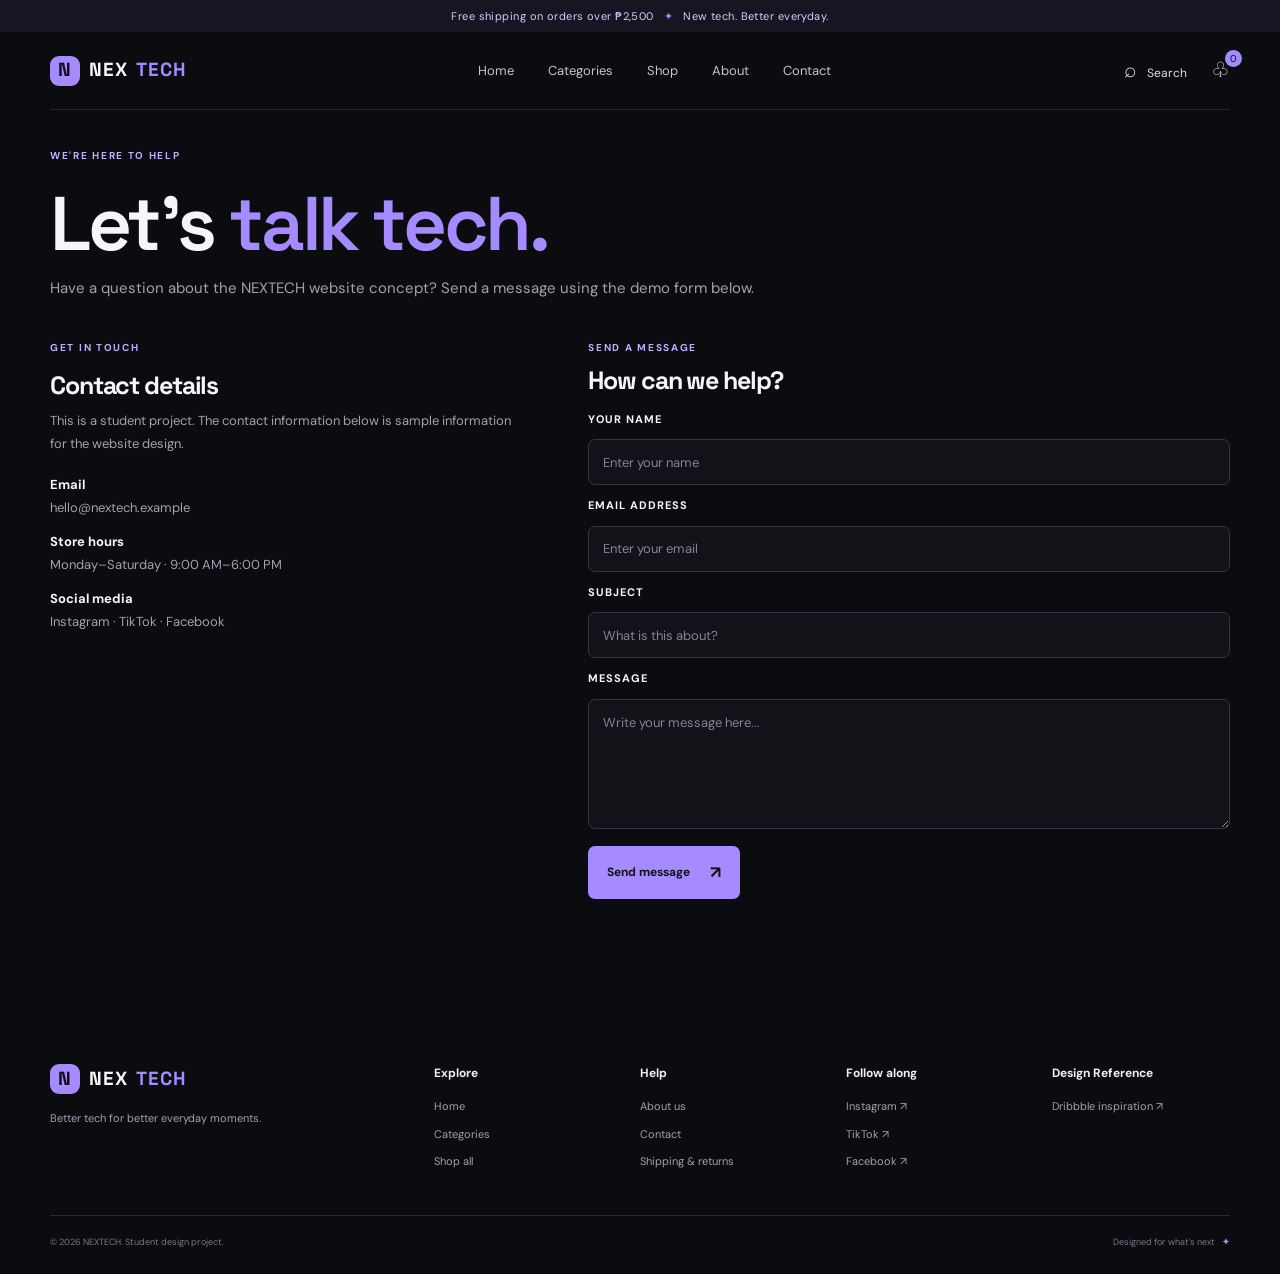
<file: contact.html>
<!DOCTYPE html>
<html lang="en">
<head>
  <meta charset="UTF-8">
  <meta name="viewport" content="width=device-width, initial-scale=1.0">
  <title>Contact | NEXTECH</title>
  <link rel="preconnect" href="https://fonts.googleapis.com">
  <link rel="preconnect" href="https://fonts.gstatic.com" crossorigin>
  <link href="https://fonts.googleapis.com/css2?family=DM+Sans:wght@400;500;600;700&family=Space+Grotesk:wght@400;500;600;700&display=swap" rel="stylesheet">
  <link rel="stylesheet" href="style.css">
</head>
<body>
  <div class="announcement">Free shipping on orders over ₱2,500 <span>✦</span> New tech. Better everyday.</div>
  <header class="site-header">
    <a class="logo" href="index.html"><span class="logo-mark">N</span> NEX<span>TECH</span></a>
    <button class="menu-toggle" aria-label="Open navigation" aria-expanded="false">☰</button>
    <nav class="nav-links" id="navLinks">
      <a href="index.html" >Home</a>
      <a href="categories.html" >Categories</a>
      <a href="shop.html" >Shop</a>
      <a href="about.html" >About</a>
      <a href="contact.html" aria-current='page'>Contact</a>
    </nav>
    <div class="header-actions"><a class="search-link" href="shop.html">⌕ <span>Search</span></a><a class="cart-link" href="shop.html" aria-label="Shopping bag">♧ <span class="cart-count">0</span></a></div>
  </header>
  <main><section class="inner-page-hero">
  <div class="section-wrap">
    <p class="eyebrow">WE'RE HERE TO HELP</p>
    <h1>Let's <span class="accent">talk tech.</span></h1>
    <p>Have a question about the NEXTECH website concept? Send a message using the demo form below.</p>
  </div>
</section>
<section class="section-wrap inner-page-content">
  <div class="contact-layout">
    <div class="contact-details">
      <p class="eyebrow">GET IN TOUCH</p>
      <h2>Contact details</h2>
      <p>This is a student project. The contact information below is sample information for the website design.</p>
      <div class="contact-item"><strong>Email</strong><span>hello@nextech.example</span></div>
      <div class="contact-item"><strong>Store hours</strong><span>Monday–Saturday · 9:00 AM–6:00 PM</span></div>
      <div class="contact-item"><strong>Social media</strong><span>Instagram · TikTok · Facebook</span></div>
    </div>
    <form class="contact-form" id="contactForm">
      <p class="eyebrow">SEND A MESSAGE</p>
      <h2>How can we help?</h2>
      <label for="contactName">Your name</label>
      <input id="contactName" name="name" type="text" placeholder="Enter your name" required>
      <label for="contactEmail">Email address</label>
      <input id="contactEmail" name="email" type="email" placeholder="Enter your email" required>
      <label for="contactSubject">Subject</label>
      <input id="contactSubject" name="subject" type="text" placeholder="What is this about?" required>
      <label for="contactMessage">Message</label>
      <textarea id="contactMessage" name="message" placeholder="Write your message here..." required></textarea>
      <button class="btn btn-primary" type="submit">Send message <span>↗</span></button>
      <p class="form-message" id="contactFormMessage" aria-live="polite"></p>
    </form>
  </div>
</section></main>
  <footer class="footer section-wrap">
      <div class="footer-top">
        <div class="footer-brand"><a class="logo" href="index.html"><span class="logo-mark">N</span> NEX<span>TECH</span></a><p>Better tech for better everyday moments.</p></div>
        <div class="footer-column"><strong>Explore</strong><a href="index.html">Home</a><a href="categories.html">Categories</a><a href="shop.html">Shop all</a></div>
        <div class="footer-column"><strong>Help</strong><a href="about.html">About us</a><a href="contact.html">Contact</a><a href="contact.html">Shipping & returns</a></div>
        <div class="footer-column"><strong>Follow along</strong><a href="contact.html">Instagram ↗</a><a href="contact.html">TikTok ↗</a><a href="contact.html">Facebook ↗</a></div>
        <div class="footer-column"><strong>Design Reference</strong><a href="https://dribbble.com/search/electronics-ecommerce" target="_blank" rel="noopener noreferrer">Dribbble inspiration ↗</a></div>
      </div>
      <div class="footer-bottom"><span>© 2026 NEXTECH. Student design project.</span><span>Designed for what's next <b>✦</b></span></div>
    </footer>
  <script src="script.js"></script>
</body>
</html>
</file>
<file: style.css>
* {
    box-sizing: border-box;
    margin: 0;
    padding: 0;
}

:root {
    --bg: #0b0c10;
    --panel: #111319;
    --panel2: #171922;
    --line: #282a34;
    --text: #f6f6f8;
    --muted: #a0a2ae;
    --purple: #a58bff;
    --purple2: #7657f6;
    --font: 'DM Sans', sans-serif;
    --display: 'Space Grotesk', sans-serif;
}

html {
    scroll-behavior: smooth;
    scroll-padding-top: 90px;
}

body {
    background: var(--bg);
    color: var(--text);
    font-family: var(--font);
    line-height: 1.5;
}

a {
    color: inherit;
    text-decoration: none;
}

button,
input,
textarea {
    font: inherit;
}

button {
    cursor: pointer;
}

img {
    display: block;
    max-width: 100%;
}

.section-wrap {
    width: min(1180px, calc(100% - 64px));
    margin-inline: auto;
}

.announcement {
    height: 32px;
    background: #171522;
    color: #d4ccff;
    text-align: center;
    font-size: 11px;
    letter-spacing: .04em;
    display: flex;
    align-items: center;
    justify-content: center;
    gap: 10px;
}

.announcement span {
    color: var(--purple);
}

.site-header {
    height: 78px;
    width: min(1180px, calc(100% - 64px));
    margin: auto;
    display: flex;
    align-items: center;
    justify-content: space-between;
    border-bottom: 1px solid #24252d;
    position: relative;
    z-index: 5;
}

.logo {
    font-family: var(--display);
    font-weight: 700;
    font-size: 19px;
    letter-spacing: .04em;
    display: flex;
    align-items: center;
    gap: 9px;
}

.logo > span:last-child {
    color: var(--purple);
}

.logo-mark {
    width: 30px;
    height: 30px;
    border-radius: 9px;
    background: var(--purple);
    color: #111018;
    display: inline-grid;
    place-items: center;
    font-size: 19px;
    font-weight: 700;
}

.nav-links {
    display: flex;
    gap: 34px;
    color: #c5c5ce;
    font-size: 13px;
}

.nav-links a:hover,
.footer a:hover {
    color: var(--purple);
}

.header-actions {
    display: flex;
    align-items: center;
    gap: 24px;
    color: #dedee6;
}

.search-link {
    font-size: 21px;
}

.search-link span {
    font-size: 12px;
    margin-left: 4px;
}

.cart-link {
    font-size: 21px;
    position: relative;
}

.cart-count {
    font-size: 10px;
    background: var(--purple);
    color: #12111a;
    border-radius: 50%;
    width: 17px;
    height: 17px;
    display: inline-grid;
    place-items: center;
    position: absolute;
    top: -5px;
    right: -12px;
}

.menu-toggle {
    display: none;
    background: none;
    color: white;
    border: 0;
    font-size: 25px;
}

.hero {
    min-height: 555px;
    display: grid;
    grid-template-columns: 1fr 1fr;
    align-items: center;
    gap: 30px;
    padding-top: 30px;
    padding-bottom: 55px;
}

.eyebrow {
    font-size: 10px;
    letter-spacing: .17em;
    font-weight: 700;
    color: #bcb1ff;
    margin-bottom: 17px;
}

.pulse {
    display: inline-block;
    width: 7px;
    height: 7px;
    border-radius: 50%;
    background: var(--purple);
    box-shadow: 0 0 13px var(--purple);
    margin-right: 8px;
}

h1,
h2,
h3 {
    font-family: var(--display);
    line-height: 1.08;
    letter-spacing: -.045em;
}

h1 {
    font-size: clamp(48px, 6vw, 76px);
    font-weight: 600;
}

.accent {
    color: var(--purple);
}

.hero-description {
    color: var(--muted);
    max-width: 430px;
    font-size: 14px;
    line-height: 1.9;
    margin-top: 22px;
}

.hero-buttons {
    display: flex;
    align-items: center;
    gap: 26px;
    margin-top: 28px;
}

.btn {
    display: inline-flex;
    align-items: center;
    justify-content: center;
    gap: 20px;
    border: 0;
    border-radius: 7px;
    padding: 14px 19px;
    font-weight: 700;
    font-size: 12px;
    transition: transform .2s, background .2s;
}

.btn:hover {
    transform: translateY(-2px);
}

.btn-primary {
    background: var(--purple);
    color: #13111d;
}

.btn-primary:hover {
    background: #b6a4ff;
}

.btn span {
    font-size: 17px;
}

.text-link {
    font-size: 12px;
    font-weight: 600;
    color: #e1e0e9;
}

.text-link span {
    color: var(--purple);
    padding-left: 8px;
    font-size: 16px;
}

/* HERO STATISTICS */

.hero-stats {
    display: flex;
    align-items: center;
    gap: 23px;
    margin-top: 44px;
}

.hero-stats div {
    display: flex;
    flex-direction: column;
    gap: 4px;
}

.hero-stats strong {
    font-family: var(--display);
    font-size: 18px;
}

.hero-stats span {
    font-size: 10px;
    color: var(--muted);
}

.hero-stats i {
    height: 30px;
    width: 1px;
    background: #33333e;
}

/* HERO PRODUCT IMAGE */

.hero-visual {
    height: 430px;
    position: relative;
    display: flex;
    align-items: center;
    justify-content: center;
    isolation: isolate;
}

.hero-glow {
    position: absolute;
    inset: 12% 4%;
    background: radial-gradient(
        ellipse,
        rgba(131, 103, 255, .22),
        transparent 68%
    );
    z-index: -1;
}

.hero-product {
    width: 100%;
    height: 360px;
    object-fit: contain;
    filter: drop-shadow(0 24px 35px #0009);
    border-radius: 18px;
    mix-blend-mode: lighten;
}

.hero-tag {
    position: absolute;
    top: 30px;
    left: 4%;
    background: #191a23;
    border: 1px solid #333441;
    border-radius: 6px;
    padding: 10px 12px;
    font-size: 9px;
    letter-spacing: .1em;
    color: #e8e5ff;
}

.hero-tag b {
    color: var(--purple);
    margin-left: 8px;
}

.tag-dot {
    display: inline-block;
    width: 6px;
    height: 6px;
    background: #8b75ff;
    border-radius: 50%;
    margin-right: 7px;
}

.hero-product-label {
    position: absolute;
    bottom: 15px;
    left: 6%;
    right: 4%;
    display: flex;
    justify-content: space-between;
    align-items: center;
    background: #15161dd9;
    border: 1px solid #32333d;
    border-radius: 10px;
    padding: 15px 17px;
    backdrop-filter: blur(10px);
}

.hero-product-label span {
    font-size: 8px;
    color: var(--purple);
    letter-spacing: .14em;
}

.hero-product-label h3 {
    font-size: 15px;
    letter-spacing: -.02em;
    margin-top: 5px;
}

.hero-product-label > strong {
    font-size: 14px;
}

.floating-chip {
    position: absolute;
    right: 0;
    top: 48%;
    transform: translateY(-50%);
    background: #a58bff;
    color: #181321;
    padding: 10px 12px;
    border-radius: 6px;
    font-size: 10px;
    font-weight: 700;
    box-shadow: 0 8px 24px #0006;
}

.benefits {
    display: grid;
    grid-template-columns: repeat(4, 1fr);
    padding: 25px 0;
    border-top: 1px solid var(--line);
    border-bottom: 1px solid var(--line);
    gap: 20px;
}

.benefit {
    display: flex;
    align-items: center;
    gap: 12px;
}

.benefit-icon {
    width: 37px;
    height: 37px;
    border: 1px solid #383543;
    border-radius: 9px;
    display: grid;
    place-items: center;
    color: var(--purple);
    font-size: 19px;
}

.benefit div {
    display: flex;
    flex-direction: column;
    gap: 4px;
}

.benefit strong {
    font-size: 11px;
}

.benefit small {
    font-size: 10px;
    color: var(--muted);
}

.categories-section {
    padding-top: 95px;
    padding-bottom: 90px;
}

.section-heading {
    display: flex;
    justify-content: space-between;
    align-items: end;
    margin-bottom: 30px;
    gap: 25px;
}

.section-heading .eyebrow {
    margin-bottom: 12px;
}

.section-heading h2,
.newsletter-inner h2 {
    font-size: clamp(30px, 4vw, 42px);
    font-weight: 600;
}

.section-heading > .text-link {
    margin-bottom: 7px;
}

.category-grid {
    display: grid;
    grid-template-columns: repeat(3, 1fr);
    gap: 18px;
}

.category-card {
    height: 260px;
    border: 1px solid #2a2b34;
    border-radius: 12px;
    position: relative;
    overflow: hidden;
    background: var(--panel2);
    isolation: isolate;
}

.category-card:after {
    content: "";
    position: absolute;
    inset: 0;
    background: linear-gradient(
        0deg,
        #0b0c10 0%,
        rgba(11, 12, 16, .68) 32%,
        transparent 75%
    );
    z-index: 0;
}

.category-card img {
    position: absolute;
    width: 100%;
    height: 100%;
    object-fit: cover;
    inset: 0;
    opacity: .74;
    transition: transform .5s;
}

.category-card:hover img {
    transform: scale(1.06);
}

.category-card > div {
    position: absolute;
    left: 22px;
    bottom: 20px;
    z-index: 1;
}

.category-card span {
    font-size: 9px;
    letter-spacing: .12em;
    color: #c6bbff;
}

.category-card h3 {
    font-size: 25px;
    margin: 8px 0;
}

.category-card p {
    font-size: 11px;
    color: #d4d2dc;
}

.featured-section {
    background: #101116;
    padding: 80px 0 85px;
    border-top: 1px solid #20212a;
    border-bottom: 1px solid #20212a;
}

.filter-pills {
    display: flex;
    gap: 7px;
    flex-wrap: wrap;
}

.filter-pill {
    border: 1px solid #343541;
    color: #b8b8c4;
    background: transparent;
    border-radius: 6px;
    padding: 9px 12px;
    font-size: 10px;
}

.filter-pill.active,
.filter-pill:hover {
    background: var(--purple);
    border-color: var(--purple);
    color: #17131f;
}

.product-grid {
    display: grid;
    grid-template-columns: repeat(4, 1fr);
    gap: 17px;
}

.product-card {
    min-width: 0;
    border: 1px solid #292a34;
    border-radius: 10px;
    overflow: hidden;
    background: #15161d;
    transition: transform .2s, border-color .2s;
}

.product-card:hover {
    transform: translateY(-4px);
    border-color: #6c5aa6;
}

.product-image {
    height: 220px;
    background: #1d1e27;
    position: relative;
    overflow: hidden;
    display: grid;
    place-items: center;
}

.product-image img {
    width: 100%;
    height: 100%;
    object-fit: cover;
    mix-blend-mode: screen;
    transition: transform .4s;
}

.product-card:hover .product-image img {
    transform: scale(1.05);
}

.product-badge {
    position: absolute;
    top: 12px;
    left: 12px;
    z-index: 1;
    background: #a58bff;
    color: #171321;
    border-radius: 4px;
    padding: 5px 7px;
    font-size: 8px;
    font-weight: 700;
    letter-spacing: .06em;
}

.badge-new {
    background: #d8f0b4;
}

.heart {
    position: absolute;
    top: 10px;
    right: 11px;
    z-index: 1;
    background: #11131bbf;
    color: #fff;
    border: 1px solid #42434d;
    border-radius: 50%;
    width: 29px;
    height: 29px;
    font-size: 17px;
}

.heart.liked {
    color: #b6a4ff;
    border-color: var(--purple);
}

.product-info {
    padding: 16px;
}

.product-category {
    font-size: 8px;
    letter-spacing: .13em;
    color: #a99bff;
    margin-bottom: 8px;
}

.product-info h3 {
    font-size: 15px;
    letter-spacing: -.025em;
    min-height: 35px;
}

.product-bottom {
    display: flex;
    align-items: center;
    justify-content: space-between;
    margin-top: 13px;
}

.product-bottom strong {
    font-size: 13px;
}

.add-btn {
    height: 30px;
    width: 30px;
    background: var(--purple);
    border: 0;
    border-radius: 6px;
    color: #171321;
    font-size: 21px;
    line-height: 1;
}

.cart-message {
    min-height: 18px;
    margin-top: 18px;
    color: #c9bfff;
    font-size: 12px;
}

.promo-section {
    display: grid;
    grid-template-columns: 1fr 1fr;
    gap: 80px;
    align-items: center;
    padding-top: 100px;
    padding-bottom: 100px;
}

.promo-visual {
    height: 390px;
    position: relative;
    display: grid;
    place-items: center;
    background: radial-gradient(
        ellipse,
        #29233e 0%,
        #111218 62%,
        transparent 75%
    );
    overflow: hidden;
}

.promo-visual img {
    height: 310px;
    width: 85%;
    object-fit: cover;
    border-radius: 12px;
    mix-blend-mode: screen;
    transform: rotate(-8deg);
    box-shadow: 0 20px 55px #0008;
}

.promo-ring {
    position: absolute;
    width: 300px;
    height: 300px;
    border: 1px solid #7967b8;
    border-radius: 50%;
    opacity: .45;
}

.promo-sticker {
    position: absolute;
    bottom: 30px;
    left: 12px;
    background: var(--purple);
    color: #191426;
    width: 78px;
    height: 78px;
    display: grid;
    place-items: center;
    text-align: center;
    border-radius: 50%;
    font-family: var(--display);
    font-size: 12px;
    line-height: 1.15;
    font-weight: 700;
    transform: rotate(-12deg);
}

.promo-copy h2 {
    font-size: clamp(36px, 4.4vw, 53px);
    margin-bottom: 20px;
}

.promo-copy > p:not(.eyebrow) {
    color: var(--muted);
    font-size: 13px;
    line-height: 1.9;
    max-width: 420px;
    margin-bottom: 25px;
}

.promo-note {
    margin-top: 23px;
    color: #b7b6c1;
    font-size: 10px;
}

.promo-note span {
    color: var(--purple);
    margin-right: 6px;
}

.newsletter-section {
    background: #15131e;
    border-top: 1px solid #2a2736;
    border-bottom: 1px solid #2a2736;
    padding: 58px 0;
}

.newsletter-inner {
    display: flex;
    justify-content: space-between;
    align-items: center;
    gap: 40px;
}

.newsletter-inner .eyebrow {
    margin-bottom: 12px;
}

.newsletter-inner p:not(.eyebrow) {
    font-size: 12px;
    color: var(--muted);
    margin-top: 12px;
}

.newsletter-form {
    display: grid;
    grid-template-columns: minmax(180px, 280px) auto;
    gap: 10px;
    align-items: start;
}

.newsletter-form input {
    height: 46px;
    background: #0e0f14;
    border: 1px solid #3b3948;
    border-radius: 7px;
    color: white;
    padding: 0 14px;
    font-size: 11px;
    outline: none;
}

.newsletter-form input:focus {
    border-color: var(--purple);
}

.newsletter-form .btn {
    height: 46px;
    white-space: nowrap;
}

.newsletter-form small {
    grid-column: 1 / -1;
    color: #858492;
    font-size: 9px;
    padding-left: 2px;
}

.footer {
    padding-top: 55px;
}

.footer-top {
    display: grid;
    grid-template-columns: 2fr repeat(4, minmax(0, 1fr));
    gap: 28px;
    padding-bottom: 45px;
}

.footer-brand p {
    font-size: 11px;
    color: var(--muted);
    margin-top: 16px;
}

.footer-column {
    display: flex;
    flex-direction: column;
    gap: 11px;
    font-size: 11px;
    color: var(--muted);
}

.footer-column strong {
    color: #f0eff5;
    font-size: 12px;
    margin-bottom: 5px;
}

.footer-bottom {
    border-top: 1px solid var(--line);
    padding: 20px 0 25px;
    display: flex;
    justify-content: space-between;
    gap: 20px;
    font-size: 9px;
    color: #777986;
}

.footer-bottom b {
    color: var(--purple);
    margin-left: 5px;
}

.sr-only {
    position: absolute;
    width: 1px;
    height: 1px;
    padding: 0;
    margin: -1px;
    overflow: hidden;
    clip: rect(0, 0, 0, 0);
    white-space: nowrap;
    border: 0;
}

.inner-page-hero {
    padding: 38px 0 12px;
}

.inner-page-hero .eyebrow {
    margin-bottom: 20px;
}

.inner-page-hero h1 {
    margin-bottom: 12px;
}

.inner-page-hero .section-wrap > p:last-child {
    max-width: 760px;
    color: var(--muted);
    font-size: 15px;
}

.inner-page-content {
    padding-top: 28px;
    padding-bottom: 80px;
}

.contact-layout {
    display: grid;
    grid-template-columns: minmax(0, .85fr) minmax(0, 1.15fr);
    gap: 64px;
    align-items: start;
}

.contact-details h2,
.contact-form h2 {
    font-size: 25px;
    margin-bottom: 10px;
}

.contact-details > p:not(.eyebrow) {
    color: var(--muted);
    font-size: 13px;
    line-height: 1.8;
    margin-bottom: 20px;
}

.contact-item {
    display: flex;
    flex-direction: column;
    gap: 3px;
    margin-top: 15px;
    font-size: 13px;
    overflow-wrap: anywhere;
}

.contact-item strong {
    color: var(--text);
    font-weight: 700;
}

.contact-item span {
    color: var(--muted);
}

.contact-form {
    display: flex;
    flex-direction: column;
    align-items: stretch;
    gap: 12px;
    width: 100%;
    min-width: 0;
}

.contact-form .eyebrow {
    margin-bottom: 0;
}

.contact-form h2 {
    margin-bottom: 5px;
}

.contact-form .form-group {
    display: flex;
    flex-direction: column;
    gap: 7px;
    width: 100%;
    min-width: 0;
}

.contact-form label {
    display: block;
    color: var(--text);
    font-size: 11px;
    font-weight: 700;
    letter-spacing: .09em;
    text-transform: uppercase;
}

.contact-form input,
.contact-form textarea {
    display: block;
    width: 100%;
    min-width: 0;
    box-sizing: border-box;
    padding: 13px 14px;
    border: 1px solid #343541;
    border-radius: 7px;
    background: var(--panel);
    color: var(--text);
    font: 400 13px var(--font);
    outline: none;
}

.contact-form input {
    min-height: 46px;
}

.contact-form textarea {
    min-height: 130px;
    resize: vertical;
    line-height: 1.6;
}

.contact-form input::placeholder,
.contact-form textarea::placeholder {
    color: #858492;
}

.contact-form input:focus,
.contact-form textarea:focus {
    border-color: var(--purple);
    box-shadow: 0 0 0 2px #a58bff20;
}

.contact-form .btn {
    align-self: flex-start;
    margin-top: 5px;
    min-height: 46px;
}

.form-message {
    color: #c9bfff;
    font-size: 12px;
    min-height: 18px;
}

@media (max-width: 900px) {
    .section-wrap,
    .site-header {
        width: calc(100% - 40px);
    }

    .hero {
        gap: 12px;
        min-height: 500px;
    }

    .hero-visual {
        height: 370px;
    }

    .hero-product {
        height: 300px;
    }

    .hero-stats {
        gap: 13px;
    }

    .hero-stats span {
        font-size: 9px;
    }

    .benefits {
        grid-template-columns: repeat(2, 1fr);
        row-gap: 22px;
    }

    .category-card {
        height: 220px;
    }

    .product-grid {
        grid-template-columns: repeat(2, 1fr);
    }

    .product-image {
        height: 250px;
    }

    .promo-section {
        gap: 35px;
    }

    .newsletter-inner {
        align-items: flex-start;
        flex-direction: column;
        gap: 25px;
    }

    .newsletter-form {
        width: 100%;
        grid-template-columns: 1fr auto;
    }

    .contact-layout {
        grid-template-columns: 1fr;
        gap: 38px;
    }

    .contact-form {
        max-width: 650px;
    }

    .footer-top {
        grid-template-columns: repeat(3, minmax(0, 1fr));
    }

    .footer-brand {
        grid-column: 1 / -1;
    }
}

@media (max-width: 640px) {
    .announcement {
        font-size: 9px;
    }

    .section-wrap,
    .site-header {
        width: calc(100% - 32px);
    }

    .site-header {
        height: 68px;
    }

    .menu-toggle {
        display: block;
        order: 3;
    }

    .header-actions {
        margin-left: auto;
        margin-right: 20px;
        gap: 17px;
    }

    .search-link span {
        display: none;
    }

    .nav-links {
        display: none;
        position: absolute;
        top: 67px;
        left: 0;
        right: 0;
        padding: 18px;
        background: #15161d;
        border: 1px solid #30313b;
        border-radius: 0 0 10px 10px;
        flex-direction: column;
        gap: 18px;
    }

    .nav-links.open {
        display: flex;
    }

    .hero {
        grid-template-columns: 1fr;
        padding-top: 50px;
        padding-bottom: 35px;
        gap: 5px;
    }

    .hero-copy {
        position: relative;
        z-index: 1;
    }

    .hero h1 {
        font-size: 55px;
    }

    .hero-description {
        font-size: 13px;
    }

    .hero-stats {
        margin-top: 30px;
        justify-content: space-between;
        gap: 8px;
    }

    .hero-stats strong {
        font-size: 16px;
    }

    .hero-stats span {
        font-size: 8px;
    }

    .hero-visual {
        height: 320px;
        margin-top: 5px;
    }

    .hero-product {
        height: 270px;
    }

    .hero-tag {
        top: 15px;
    }

    .hero-product-label {
        bottom: 8px;
    }

    .floating-chip {
        right: -3px;
        font-size: 9px;
    }

    .benefits {
        padding: 22px 0;
        gap: 20px 12px;
    }

    .benefit {
        gap: 9px;
    }

    .benefit-icon {
        width: 32px;
        height: 32px;
        flex-shrink: 0;
    }

    .benefit strong {
        font-size: 10px;
    }

    .benefit small {
        font-size: 9px;
    }

    .categories-section {
        padding-top: 65px;
        padding-bottom: 60px;
    }

    .section-heading {
        align-items: flex-start;
        flex-direction: column;
        margin-bottom: 22px;
        gap: 18px;
    }

    .section-heading h2,
    .newsletter-inner h2 {
        font-size: 34px;
    }

    .category-grid {
        grid-template-columns: 1fr;
        gap: 13px;
    }

    .category-card {
        height: 220px;
    }

    .featured-section {
        padding: 60px 0;
    }

    .filter-pills {
        gap: 6px;
    }

    .filter-pill {
        padding: 8px 10px;
    }

    .product-grid {
        gap: 11px;
    }

    .product-image {
        height: 165px;
    }

    .product-info {
        padding: 12px;
    }

    .product-info h3 {
        font-size: 13px;
    }

    .product-category {
        font-size: 7px;
    }

    .product-bottom strong {
        font-size: 12px;
    }

    .add-btn {
        width: 28px;
        height: 28px;
    }

    .product-badge {
        font-size: 7px;
        left: 7px;
        top: 8px;
    }

    .heart {
        width: 26px;
        height: 26px;
        right: 7px;
        top: 7px;
    }

    .promo-section {
        grid-template-columns: 1fr;
        gap: 20px;
        padding-top: 60px;
        padding-bottom: 65px;
    }

    .promo-visual {
        height: 280px;
        order: 2;
    }

    .promo-visual img {
        height: 230px;
    }

    .promo-ring {
        width: 220px;
        height: 220px;
    }

    .promo-copy h2 {
        font-size: 41px;
    }

    .newsletter-section {
        padding: 45px 0;
    }

    .newsletter-form {
        grid-template-columns: 1fr;
        gap: 10px;
    }

    .newsletter-form small {
        grid-column: auto;
    }

    .newsletter-form .btn {
        width: 100%;
    }

    .inner-page-hero {
        padding-top: 30px;
    }

    .inner-page-hero h1 {
        font-size: clamp(42px, 12vw, 55px);
    }

    .inner-page-hero .section-wrap > p:last-child {
        font-size: 13px;
    }

    .inner-page-content {
        padding-top: 22px;
        padding-bottom: 55px;
    }

    .contact-layout {
        gap: 32px;
    }

    .contact-details h2,
    .contact-form h2 {
        font-size: 23px;
    }

    .contact-form {
        width: 100%;
    }

    .contact-form .btn {
        width: 100%;
        justify-content: center;
    }

    .footer-top {
        grid-template-columns: 1fr 1fr;
        gap: 30px 20px;
    }

    .footer-brand {
        grid-column: 1 / -1;
    }

    .footer-bottom {
        flex-direction: column;
        gap: 8px;
    }

    .hero-buttons {
        gap: 18px;
    }

    .btn {
        padding: 13px 15px;
    }
}

@media (prefers-reduced-motion: reduce) {
    html {
        scroll-behavior: auto;
    }

    *,
    *::before,
    *::after {
        transition: none !important;
    }
}
</file>
